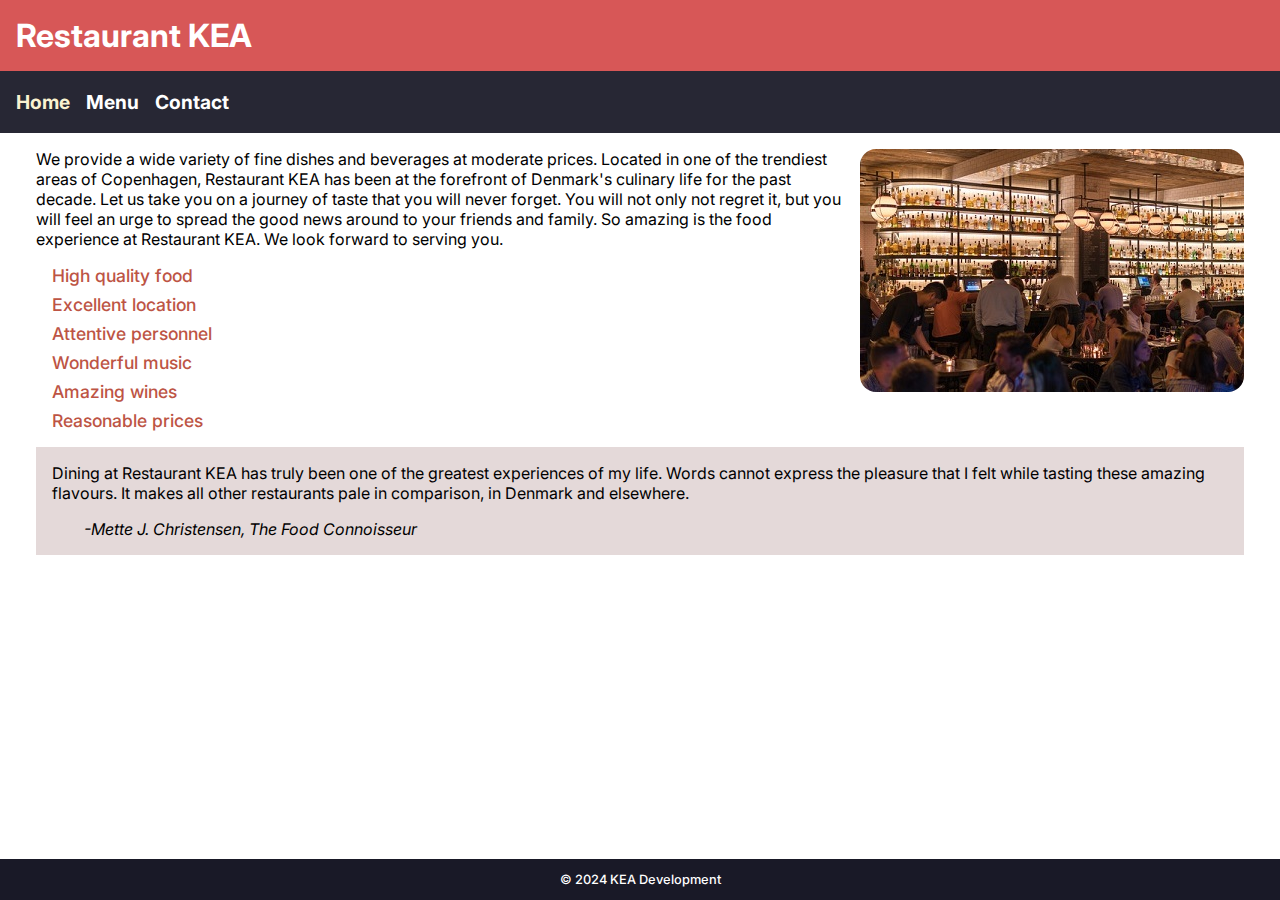
<file: index.html>
<!DOCTYPE html>
<html lang="en">
  <head>
    <meta charset="UTF-8" />
    <meta name="viewport" content="width=device-width, initial-scale=1.0" />
    <link rel="stylesheet" href="css/style.css" />
    <title>Restaurant KEA</title>
  </head>
  <body>
    <header>
      <h1>Restaurant KEA</h1>
      <nav>
        <ul>
          <li><a href="index.html" class="active">Home</a></li>
          <li><a href="menu.html">Menu</a></li>
          <li><a href="contact.html">Contact</a></li>
        </ul>
      </nav>
    </header>
    <main>
      <section class="description">
        <section>
          <p>
            We provide a wide variety of fine dishes and beverages at moderate
            prices. Located in one of the trendiest areas of Copenhagen,
            Restaurant KEA has been at the forefront of Denmark's culinary life
            for the past decade. Let us take you on a journey of taste that you
            will never forget. You will not only not regret it, but you will
            feel an urge to spread the good news around to your friends and
            family. So amazing is the food experience at Restaurant KEA. We look
            forward to serving you.
          </p>
          <ul>
            <li>High quality food</li>
            <li>Excellent location</li>
            <li>Attentive personnel</li>
            <li>Wonderful music</li>
            <li>Amazing wines</li>
            <li>Reasonable prices</li>
          </ul>
        </section>

        <img
          src="/restaurant_assets/img/kea_restaurant.jpg"
          alt="bar filled with people"
        />
      </section>
      <blockquote>
        Dining at Restaurant KEA has truly been one of the greatest experiences
        of my life. Words cannot express the pleasure that I felt while tasting
        these amazing flavours. It makes all other restaurants pale in
        comparison, in Denmark and elsewhere.
        <cite>-Mette J. Christensen, The Food Connoisseur</cite>
      </blockquote>
    </main>
    <footer><p>© 2024 KEA Development</p></footer>
  </body>
</html>
</file>
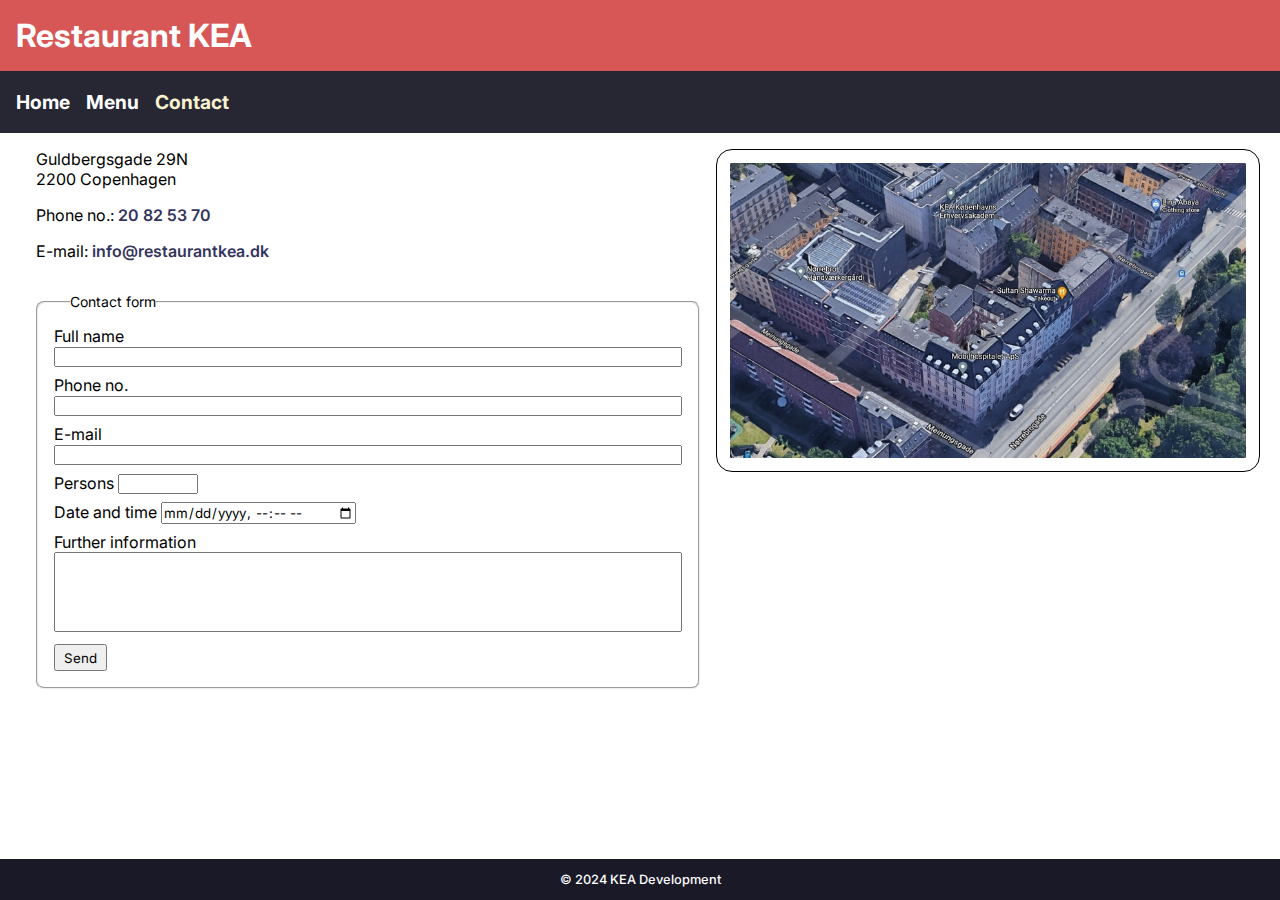
<file: contact.html>
<!DOCTYPE html>
<html lang="en">
  <head>
    <meta charset="UTF-8" />
    <meta name="viewport" content="width=device-width, initial-scale=1.0" />
    <link rel="stylesheet" href="css/style.css" />
    <title>Contact</title>
  </head>
  <body>
    <header>
      <h1>Restaurant KEA</h1>
      <nav>
        <ul>
          <li><a href="index.html">Home</a></li>
          <li><a href="menu.html">Menu</a></li>
          <li><a href="contact.html" class="active">Contact</a></li>
        </ul>
      </nav>
    </header>
    <main id="contact">
      <img src="restaurant_assets/img/map.jpg" alt="map of KEA" class="map" />
      <section class="contact-info">
        <address>Guldbergsgade 29N <span>2200 Copenhagen</span></address>
        <p>Phone no.: <a href="tel:+4520825370">20 82 53 70</a></p>
        <p>
          E-mail:
          <a href="mailto:info@restaurantkea.dk">info@restaurantkea.dk</a>
        </p>
      </section>
      <section class="form">
        <form>
          <fieldset>
            <legend>Contact form</legend>
            <div class="form-field">
              <label for="name">Full name </label>
              <input id="name" type="text" />
            </div>
            <div class="form-field">
              <label for="phone">Phone no. </label>
              <input id="phone" type="tel" />
            </div>
            <div class="form-field">
              <label for="email">E-mail </label>
              <input id="email" type="email" />
            </div>
            <div class="form-field">
              <label for="persons">Persons </label>
              <input id="persons" type="number" />
            </div>
            <div class="form-field">
              <label for="date">Date and time </label>
              <input id="date" type="datetime-local" />
            </div>
            <div class="form-field">
              <label for="information">Further information </label>
              <div><textarea id="information"></textarea></div>
            </div>
            <button type="submit">Send</button>
          </fieldset>
        </form>
      </section>
    </main>
    <footer><p>© 2024 KEA Development</p></footer>
  </body>
</html>
</file>
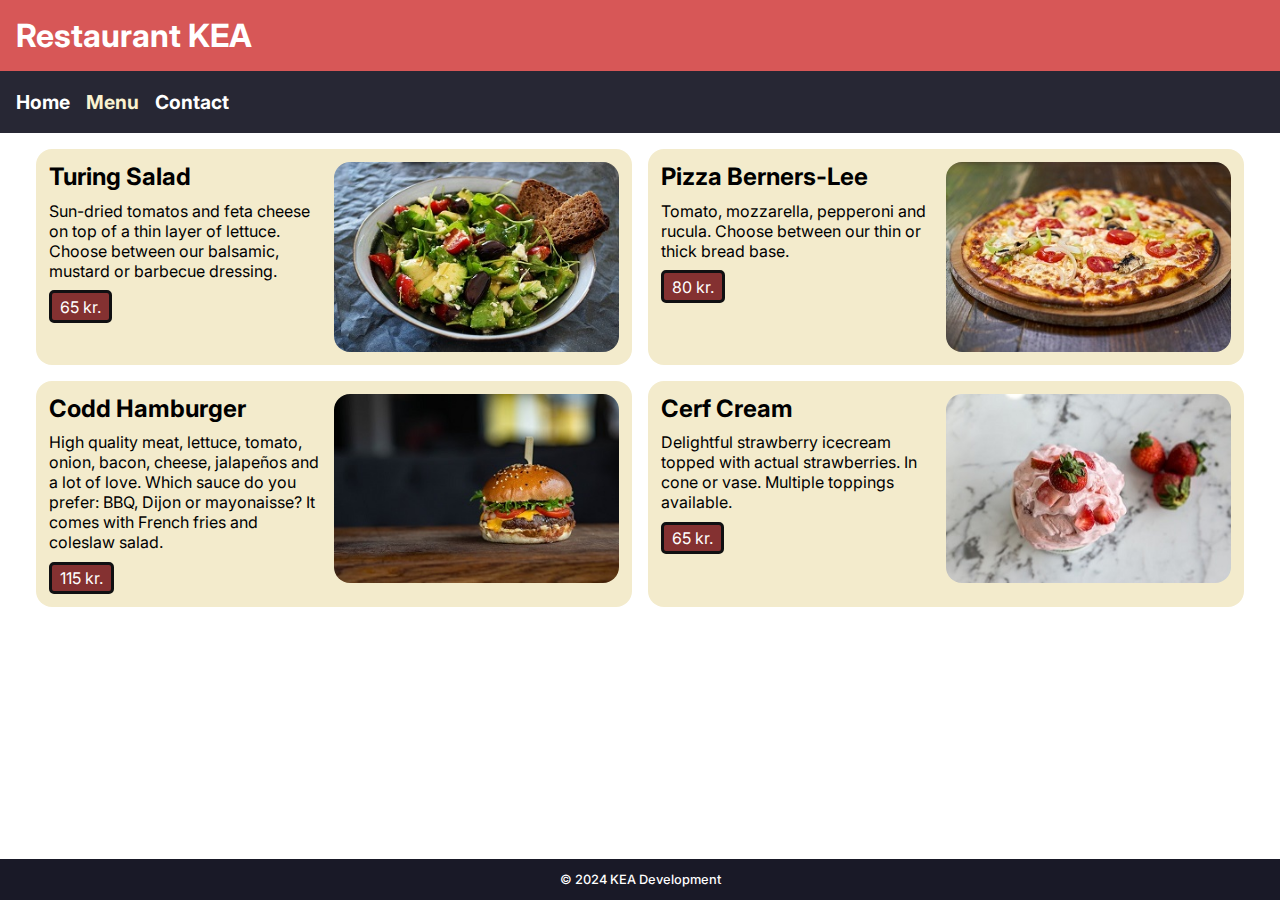
<file: menu.html>
<!DOCTYPE html>
<html lang="en">
  <head>
    <meta charset="UTF-8" />
    <meta name="viewport" content="width=device-width, initial-scale=1.0" />
    <link rel="stylesheet" href="css/style.css" />
    <title>Menu</title>
  </head>
  <body>
    <header>
      <h1>Restaurant KEA</h1>
      <nav>
        <ul>
          <li><a href="index.html">Home</a></li>
          <li><a href="menu.html" class="active">Menu</a></li>
          <li><a href="contact.html">Contact</a></li>
        </ul>
      </nav>
    </header>
    <main id="menu">
      <article class="menu-item">
        <div>
          <h2>Turing Salad</h2>
          <p>
            Sun-dried tomatos and feta cheese on top of a thin layer of lettuce.
            Choose between our balsamic, mustard or barbecue dressing.
          </p>
          <p class="price">65 kr.</p>
        </div>
        <img src="restaurant_assets/img/salad.jpg" alt="salad" />
      </article>
      <article class="menu-item">
        <div>
          <h2>Pizza Berners-Lee</h2>
          <p>
            Tomato, mozzarella, pepperoni and rucula. Choose between our thin or
            thick bread base.
          </p>

          <p class="price">80 kr.</p>
        </div>
        <img src="restaurant_assets/img/pizza.jpg" alt="pizza" />
      </article>
      <article class="menu-item">
        <div>
          <h2>Codd Hamburger</h2>
          <p>
            High quality meat, lettuce, tomato, onion, bacon, cheese, jalapeños
            and a lot of love. Which sauce do you prefer: BBQ, Dijon or
            mayonaisse? It comes with French fries and coleslaw salad.
          </p>
          <p class="price">115 kr.</p>
        </div>
        <img src="restaurant_assets/img/burger.jpg" alt="burger" />
      </article>
      <article class="menu-item">
        <div>
          <h2>Cerf Cream</h2>
          <p>
            Delightful strawberry icecream topped with actual strawberries. In
            cone or vase. Multiple toppings available.
          </p>
          <p class="price">65 kr.</p>
        </div>
        <img src="restaurant_assets/img/icecream.jpg" alt="ice cream" />
      </article>
    </main>
    <footer><p>© 2024 KEA Development</p></footer>
  </body>
</html>
</file>
<file: css/style.css>
* {
  margin: 0;
  padding: 0;
  box-sizing: border-box;
  font-family: Inter;
}

@font-face {
  font-family: Inter;
  src: url(../fonts/Inter.ttf);
}
@font-face {
  font-family: Inter;
  src: url(../fonts/Inter-Italic.ttf);
  font-style: italic;
}

body {
  min-height: 100dvh;
  display: flex;
  flex-direction: column;
}

main {
  padding: 1rem;
}

/* Header */

header {
  h1 {
    background-color: rgb(215, 87, 87);
    color: white;
    padding: 1rem;
    text-align: center;
  }

  nav {
    background-color: rgb(39, 39, 52);
  }

  nav li {
    text-align: center;
    padding-block: 0.2rem;
  }
  nav li:not(:last-child) {
    border-bottom: 1px solid white;
  }

  nav li a {
    color: white;
    text-decoration: none;
    font-weight: 500;
    font-size: 1.2rem;
  }
  a:hover {
    color: rgb(196, 196, 229);
  }

  nav ul {
    padding: 1rem;
    list-style: none;
  }
  a.active {
    color: rgb(250, 242, 208);
  }
}

@media (min-width: 481px) {
  header {
    nav ul {
      display: flex;
      gap: 1rem;
    }
    nav li a {
      font-weight: 700;
    }
    nav li:not(:last-child) {
      border: none;
    }
  }
}
@media (min-width: 667px) {
  header {
    h1 {
      text-align: start;
    }
  }
}

/* Footer */

footer {
  background-color: rgb(25, 25, 39);
  color: white;
  padding: 0.8rem;
  margin-top: auto;
  p {
    font-size: 0.8rem;
    text-align: center;
    font-weight: 500;
  }
}

/* Home page */

section.description {
  display: flex;
  flex-direction: column;
  gap: 1rem;

  img {
    order: -1;
    border-radius: 1rem;
  }

  ul {
    list-style: none;
    margin-block: 1rem;
    margin-left: 1rem;

    li {
      color: rgb(189, 84, 68);
      font-weight: 500;
      font-size: 1.1rem;
    }
    li:not(:last-child) {
      margin-bottom: 0.5rem;
    }
  }
}

blockquote {
  background-color: rgb(228, 217, 217);
  padding: 1rem;
  display: flex;
  flex-direction: column;
  gap: 1rem;

  cite {
    text-indent: 2rem;
  }
}

@media (min-width: 667px) {
  header {
    nav ul {
      display: flex;
      gap: 1rem;
    }
    nav li a {
      font-weight: 700;
    }
    nav li:not(:last-child) {
      border: none;
    }
  }
  section.description {
    display: grid;

    img {
      grid-column: 2/3;
    }
    section {
      grid-column: 1/2;
      grid-row: 1/2;
    }
  }
}

/* Menu page */

p.price {
  background-color: rgb(132, 49, 49);
  color: white;
  border: 3px solid rgb(16, 16, 18);
  border-radius: 5px;
  padding: 0.2rem 0.5rem;
  max-width: max-content;
}

article.menu-item:not(:last-child) {
  margin-bottom: 1rem;
}

article.menu-item {
  display: flex;
  flex-direction: column;
  gap: 0.6rem;
  padding: 0.8rem;
  border-radius: 1rem;
  background-color: rgb(243, 235, 204);
  div {
    display: flex;
    flex-direction: column;
    gap: 0.6rem;
  }
  img {
    order: -1;
    border-radius: 1rem;
    width: 100%;
  }
}

@media (min-width: 667px) {
  article.menu-item {
    display: grid;
    grid-template-columns: 60% 40%;
    gap: 0;
    div {
      grid-column: 1/2;
      grid-row: 1/2;
      margin-right: 0.6rem;
    }
    img {
      grid-column: 2/3;
    }
  }
}

@media (min-width: 1025px) {
  main#menu {
    display: grid;
    grid-template-columns: 1fr 1fr;
    gap: 1rem;

    article.menu-item {
      grid-template-columns: 1fr 1fr;
    }
    article.menu-item:not(:last-child) {
      margin-bottom: 0;
    }
  }
}

/* Contact page */

section.contact-info {
  display: flex;
  flex-direction: column;
  gap: 1rem;

  a {
    text-decoration: none;
    color: rgb(52, 52, 93);
    font-weight: 600;
  }

  address {
    display: flex;
    flex-direction: column;
    font-style: normal;
  }
}
img.map {
  padding: 0.8rem;
  border: 1px solid black;
  border-radius: 1rem;
  width: 100%;
  margin-bottom: 1rem;
}

form {
  margin-top: 1rem;

  fieldset {
    border-radius: 0.5rem;
    display: flex;
    flex-direction: column;
    gap: 0.5rem;
    padding: 1rem;
    legend {
      font-size: 14px;
      margin-left: 1rem;
    }

    div.form-field {
      display: flex;
      flex-direction: column;
      textarea#information {
        resize: none;
        width: 100%;
        min-height: 80px;
      }
      input#persons {
        max-width: 80px;
      }
      input#date {
        width: max-content;
      }
    }
    button {
      max-width: max-content;
      padding: 0.2rem 0.5rem;
    }
  }
}

@media (min-width: 1025px) {
  main {
    max-width: 1240px;
    width: 100%;
    align-self: center;
  }
  main#contact {
    display: grid;
    grid-template-columns: 55% 45%;
    gap: 1rem;
    img {
      grid-column: 2/3;
      grid-row: 1/3;
    }
    section.contact-info {
      grid-column: 1/2;
      grid-row: 1/2;
    }
    section.form {
      grid-column: 1/2;
      grid-row: 2/3;
    }
    div.form-field {
      display: block;
      input {
        width: 100%;
      }
    }
  }
}
</file>
